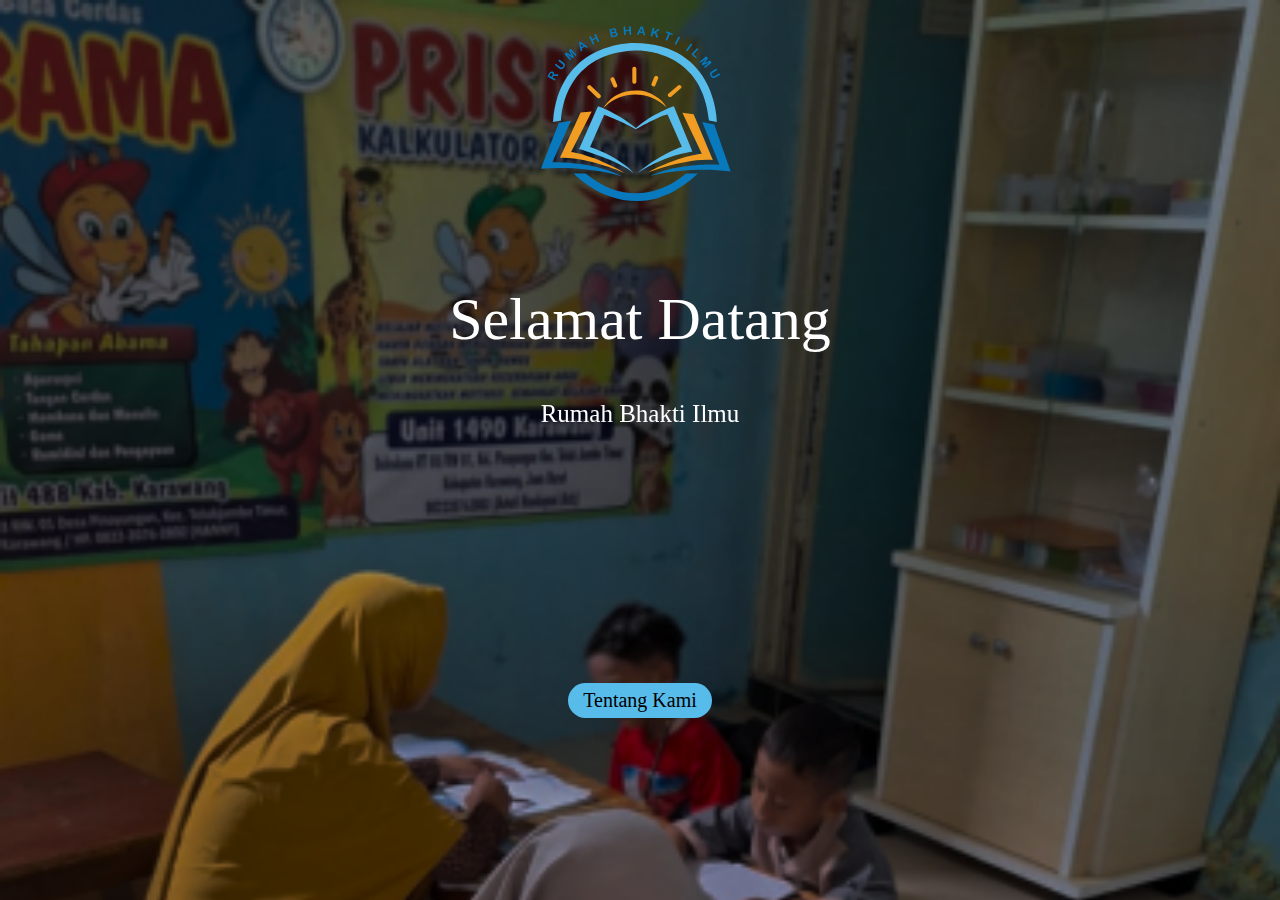
<file: index.html>
<!DOCTYPE html>
<html lang="en">
  <head>
    <meta charset="UTF-8" />
    <meta name="viewport" content="width=device-width, initial-scale=1.0" />
    <link rel="stylesheet" href="css1/style.css" />
    <title>Rumah Bhakti Ilmu</title>

    <style>
      body {
        background-image: url(img2/bgtentangkami.png);
        background-repeat: no-repeat;
        background-size: cover;
        background-attachment: fixed;
      }
    </style>
  </head>
  <body>
    <nav>
      <div class="container">
        <img src="img/LOGO-BHAKTI-ILMU 3.svg" alt="logo" />
      </div>
      <h1>Selamat Datang</h1>
      <div class="top-menu" width="20%">
        <ul style="list-style: none">
          <li>
            <a href="lanjutan.html" class="btn-rounded-full bg-blue"
              >Tentang Kami</a
            >
          </li>
        </ul>
      </div>
      <p>Rumah Bhakti Ilmu</p>
    </nav>
  </body>
</html>
</file>
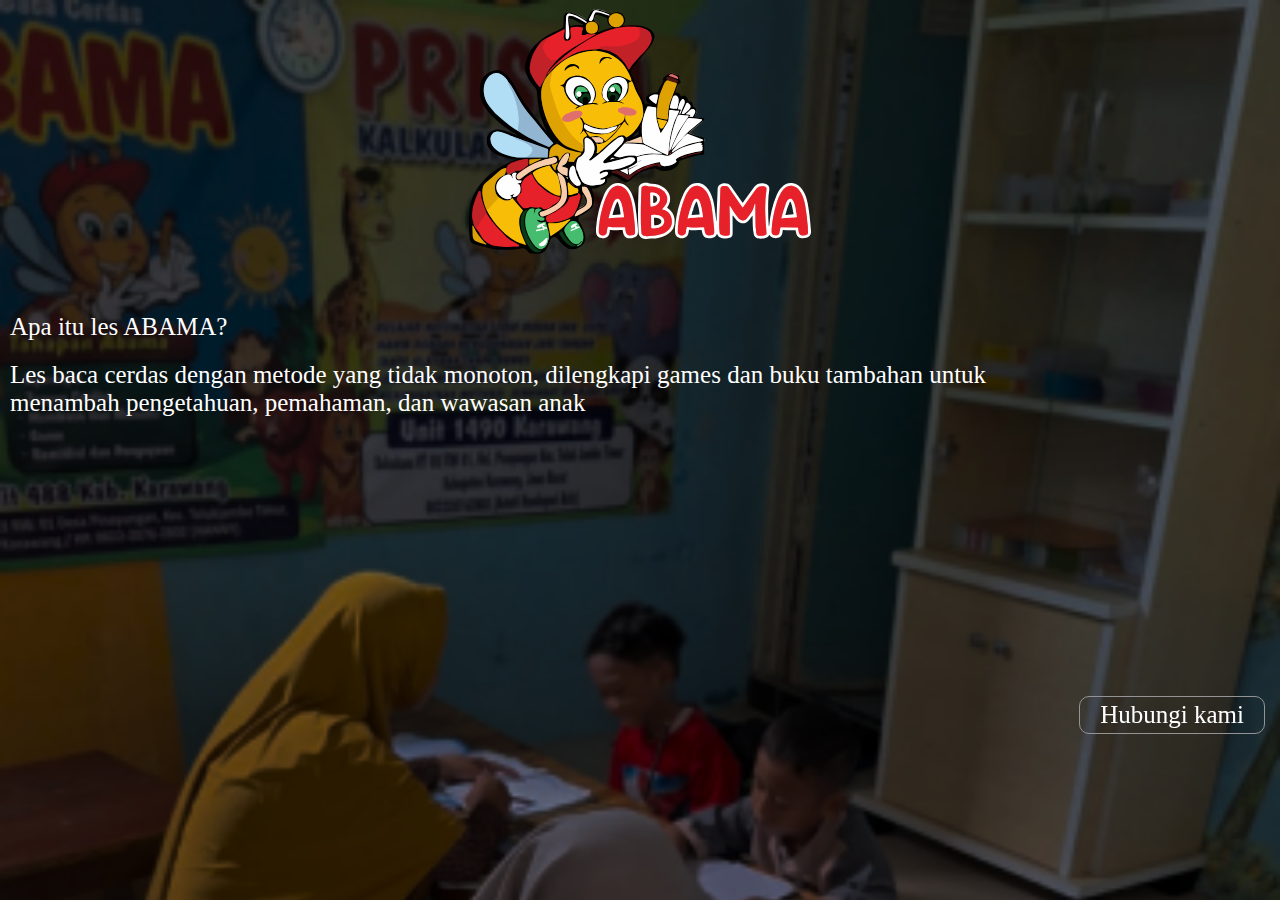
<file: bacacerdas.html>
<!DOCTYPE html>
<html lang="en">
<head>
    <meta charset="UTF-8">
    <meta name="viewport" content="width=device-width, initial-scale=1.0">
    <link rel="stylesheet" href="css4/bacacerdas.css">
    <title>Baca Cerdas ABAMA</title>
    <style>
       


        body {
            background-image: url(img2/Rectangle\ 38.png);
            background-repeat: no-repeat;
            background-size: cover;
            background-attachment: fixed;
        }


    </style>
</head>
<body>
    <div class="abamalogo">
        <img src="img2/logo-abama (1).svg">
    </div>
   
    <div class="abamaitu">
        <p>
            Apa itu les ABAMA?
        </p>
    </div>
    <div class="ketabama">
        <p>
           Les baca cerdas dengan metode yang tidak monoton, dilengkapi games dan buku tambahan untuk menambah pengetahuan, pemahaman, dan wawasan anak


        </p>
    </div>
    <nav>
        <div class="top-menu2">
            <ul>
                <li style="list-style: none;">
                    <a href="https://wa.link/bo0jkl" class="tombolabama bgabamaa" >Hubungi kami</a>
                </li>
            </ul>
        </div>
    </nav>
</body>
</html>
</file>
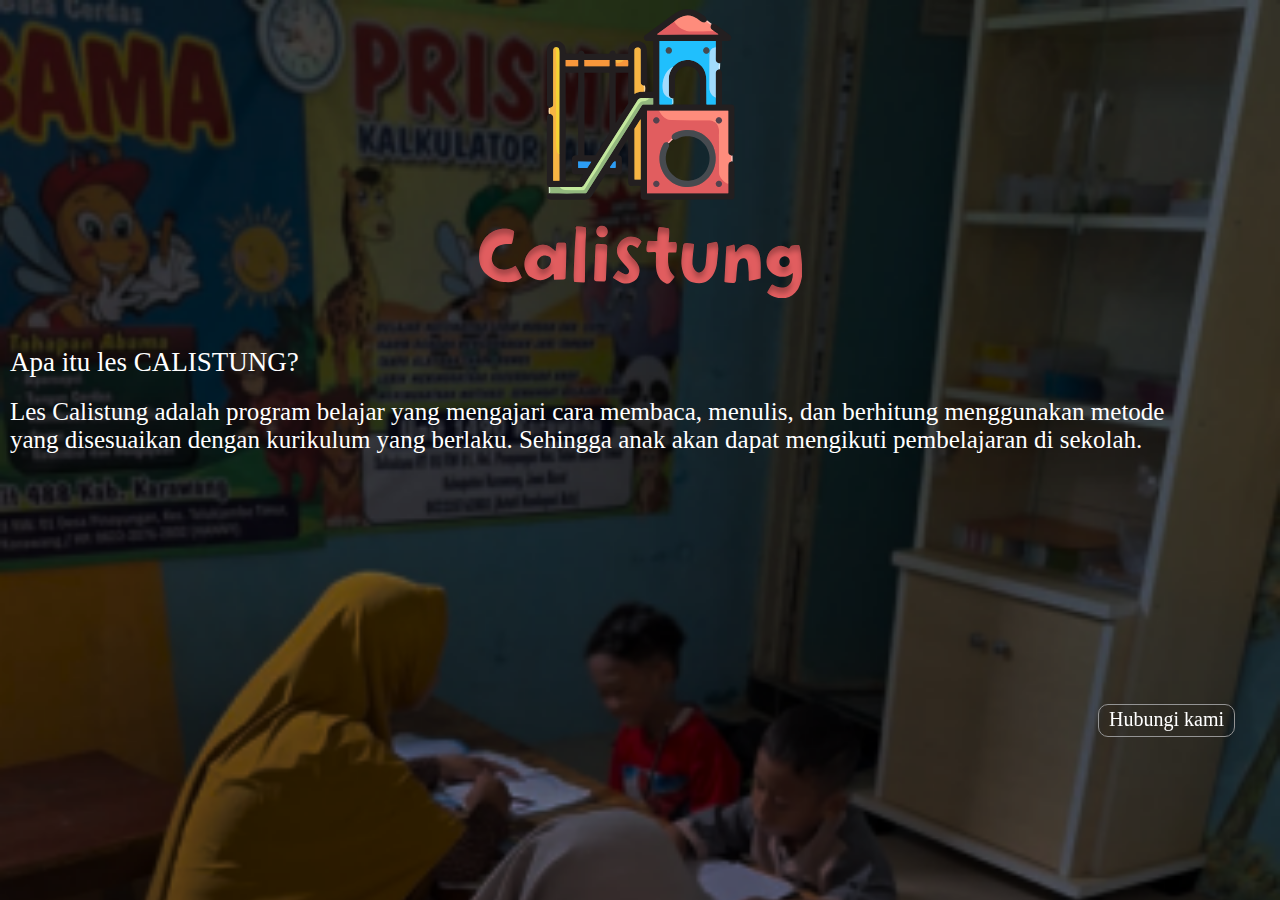
<file: calistung.html>
<!DOCTYPE html>
<html lang="en">
<head>
    <meta charset="UTF-8">
    <meta name="viewport" content="width=device-width, initial-scale=1.0">
    <link rel="stylesheet" href="css7/calistung.css">
    <title>Les Calistung</title>
    <style>
       


        body {
            background-image: url(img2/Rectangle\ 38.png);
            background-repeat: no-repeat;
            background-size: cover;
            background-attachment: fixed;
        }


    </style>
</head>
<body>
    <div class="calistunglogo">
        <img src="img2/Frame 3.svg" >
    </div>
   
    <div class="calistungitu">
        <p>
            Apa itu les CALISTUNG?
        </p>
    </div>
    <div class="ketcalistung">
        <p>
           Les Calistung adalah program belajar yang mengajari cara membaca, menulis, dan berhitung menggunakan metode yang disesuaikan dengan kurikulum yang berlaku. Sehingga anak akan dapat mengikuti pembelajaran di sekolah.
        </p>
    </div>
    <nav>
        <div class="top-menu5">
            <ul>
                <li style="list-style: none;">
                    <a href="https://wa.link/bo0jkl" class="tombolcalistung bgcalistung" >Hubungi kami</a>
                </li>
            </ul>
        </div>
    </nav>
</body>
</html>
</file>
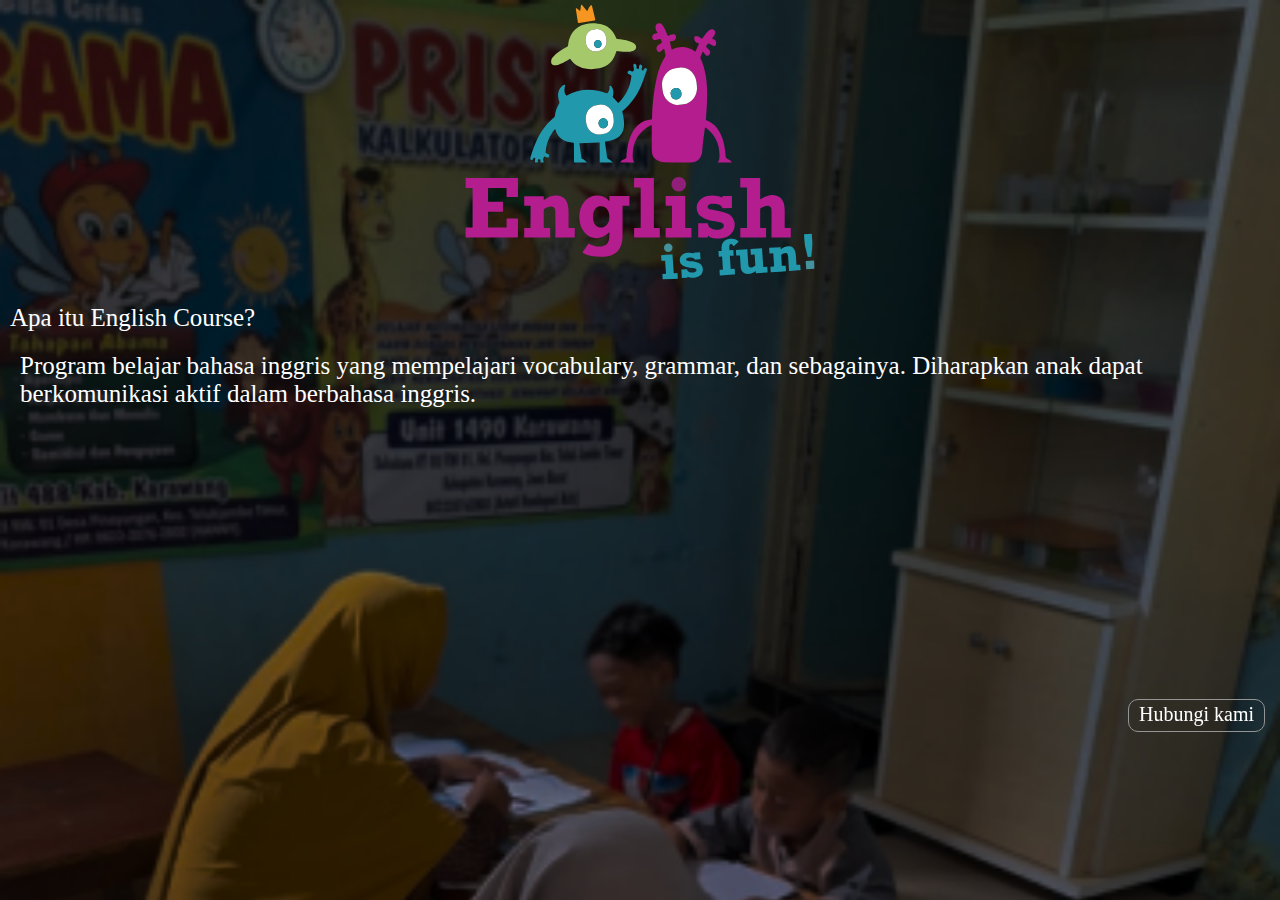
<file: english.html>
<!DOCTYPE html>
<html lang="en">
<head>
    <meta charset="UTF-8">
    <meta name="viewport" content="width=device-width, initial-scale=1.0">
    <link rel="stylesheet" href="css8/english.css">
    <title>Les Calistung</title>
    <style>
       


        body {
            background-image: url(img2/Rectangle\ 38.png);
            background-repeat: no-repeat;
            background-size: cover;
            background-attachment: fixed;
        }


    </style>
</head>
<body>
    <div class="englishlogo">
        <img src="img2/Frame 4.svg" >
    </div>
   
  <div class="englishitu">
        <p>
            Apa itu English Course?
        </p>
    </div>
    <div class="ketenglish">
        <p>
            Program belajar bahasa inggris yang mempelajari vocabulary, grammar, dan sebagainya. Diharapkan anak dapat berkomunikasi aktif dalam berbahasa inggris.
        </p>
    </div>
    <nav>
        <div class="top-menu6">
            <ul>
                <li style="list-style: none;">
                    <a href="https://wa.link/bo0jkl" class="tombolenglish bgenglish" >Hubungi kami</a>
                </li>
            </ul>
        </div>
    </nav>
</body>
</html>
</file>
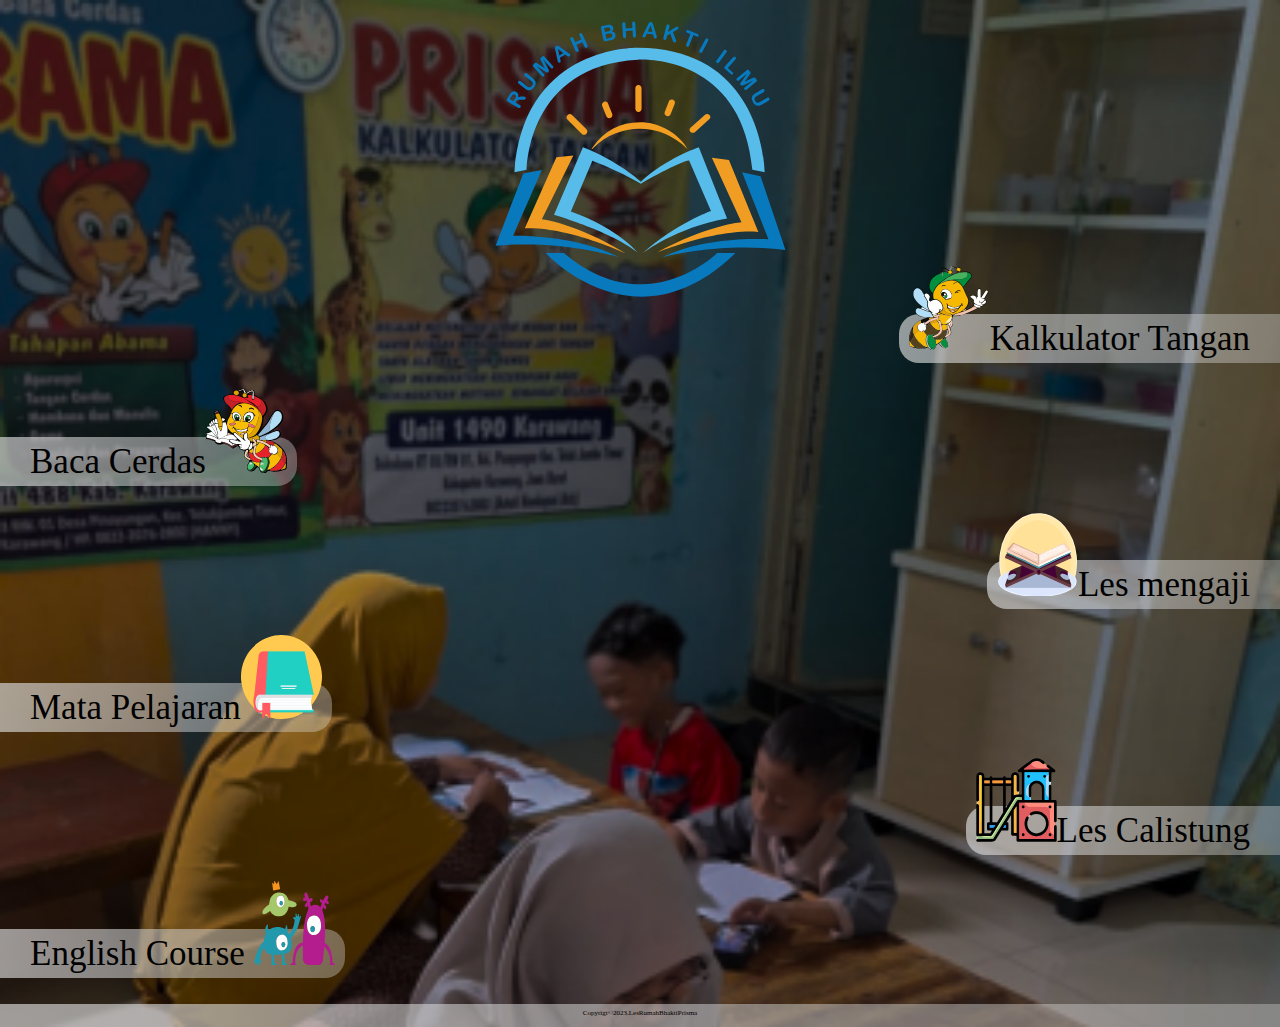
<file: lanjutan.html>
<!DOCTYPE html>
<html lang="en">
<head>
    <meta charset="UTF-8">
    <meta name="viewport" content="width=device-width, initial-scale=1.0">
    <link rel="stylesheet" href="css2/lanjutan.css">
    <title>Tentang Kami</title>

    <style>
       
           
        
        :root {
            --gradient: linear-gradient(106deg, #D9D9D9 -107.71%, rgba(217, 217, 217, 0.00) 217.62%)
}

.bgjero {
    background-image: var(--gradient);
  
}

.bgabama {
     background-image: var(--gradient);

}

.bgmengaji {
     background-image: var(--gradient);

}

.bgmapel {
    background-image: var(--gradient);
}

.bgcalistung {
    background-image: var(--gradient);
}

.bgenglish {
    background-image: var(--gradient);
}
.copyright {
    background-image: var(--gradient);

}

 body {
            background-image: url(img2/bgtentangkami.png);
            background-repeat: no-repeat;
            background-size: cover;
            background-attachment: fixed;

 }

 
    </style>
</head>
<body>
    <nav width="10%">
        <div class="logo2">
            <img src="img2/LOGO-BHAKTI-ILMU 2.svg" alt="logo2"/>
        </div>

        
        
        <div class="kotak">
            <ul style="list-style: none;">
                <li style="text-align: right"><a href="prisma.html" class="prisma bgjero"><img src="img2/logo prisma lebah 1.svg">Kalkulator Tangan
                    
                </a></li>
                <li><a href="bacacerdas.html" class="ABAMA bgabama">Baca Cerdas<img src="img2/logo-abama3 1.svg">
                </a></li>
                <li style="text-align: right;"><a href="mengaji.html" class="mengaji bgmengaji"><img src="img2/quran1 1.svg">Les mengaji
                    
                    
                </a></li>
                <li><a href="mapel.html" class="mapel bgmapel">Mata Pelajaran<img src="img2/boekoe1 1.svg">
                </a></li>
                <li style="text-align: right;"><a href="calistung.html" class="calistung bgcalistung"><img src="img2/calistung3 2.svg">Les Calistung
                    
                </a></li>
                <li><a href="english.html" class="English bgenglish">English Course
                    <img src="img2/logo english1 2.svg">
                </a></li>
                
               
        </ul>
         </div>
         <div>
            <p class="copyright">
                Copyrigt©2023.LesRumahBhaktiPrisma
            </p>
         </div>
        
    </nav>
    


    
</body>
</html>
</file>
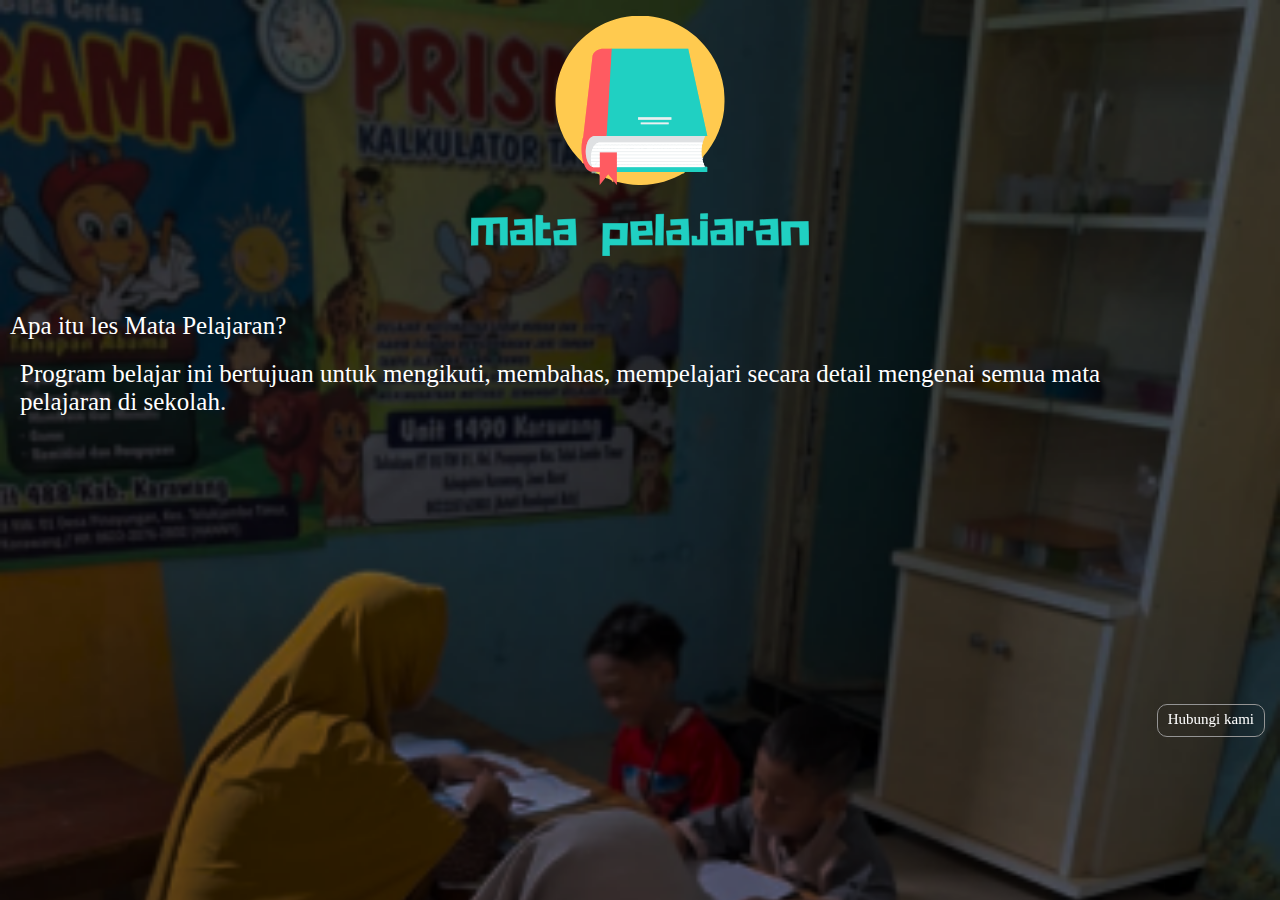
<file: mapel.html>
<!DOCTYPE html>
<html lang="en">
<head>
    <meta charset="UTF-8">
    <meta name="viewport" content="width=device-width, initial-scale=1.0">
    <link rel="stylesheet" href="css6/mapel.css">
    <title>Mata Pelajaran Sekolah</title>
    <style>
       


        body {
            background-image: url(img2/Rectangle\ 38.png);
            background-repeat: no-repeat;
            background-size: cover;
            background-attachment: fixed;
        }


    </style>
</head>
<body>
    <div class="mapellogo">
        <img src="img2/Frame 2.svg" >
    </div>
   
    <div class="mapelitu">
        <p>
            Apa itu les Mata Pelajaran?
        </p>
    </div>
    <div class="ketmapel">
        <p>
           Program belajar ini bertujuan untuk mengikuti, membahas, mempelajari secara detail mengenai semua mata pelajaran di sekolah.
        </p>
    </div>
    <nav>
        <div class="top-menu4">
            <ul>
                <li style="list-style: none;">
                    <a href="https://wa.link/bo0jkl" class="tombolmapel bgmapell" >Hubungi kami</a>
                </li>
            </ul>
        </div>
    </nav>
</body>
</html>
</file>
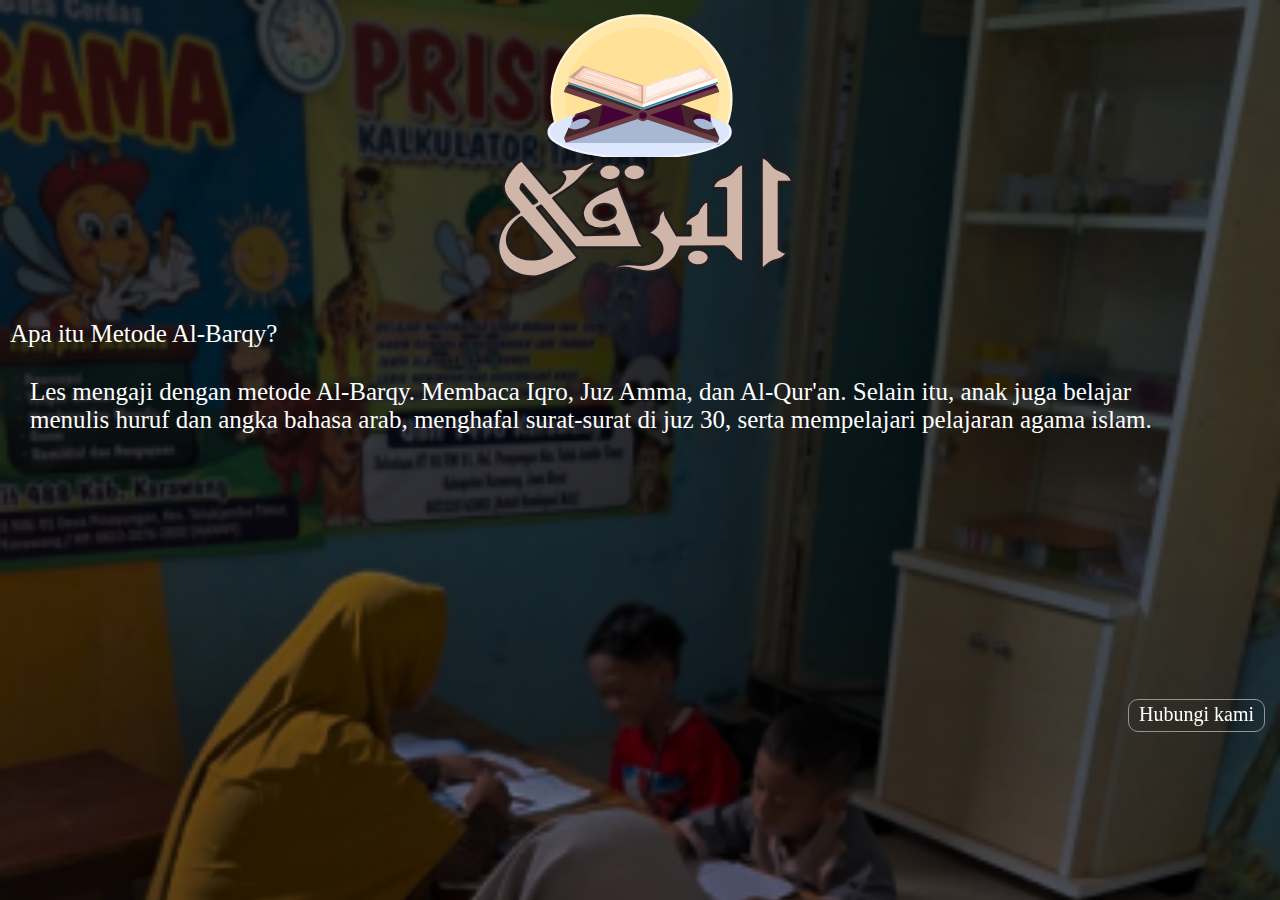
<file: mengaji.html>
<!DOCTYPE html>
<html lang="en">
<head>
    <meta charset="UTF-8">
    <meta name="viewport" content="width=device-width, initial-scale=1.0">
    <link rel="stylesheet" href="css5/mengaji.css">
    <title>Les Mengaji</title>
    <style>
       


        body {
            background-image: url(img2/Rectangle\ 38.png);
            background-repeat: no-repeat;
            background-size: cover;
            background-attachment: fixed;
        }


    </style>
</head>
<body>
    <div class="albarqylogo">
        <img src="img2/Frame 1.svg" >
    </div>
   
    <div class="albarqyitu">
        <p>
            Apa itu Metode Al-Barqy?
        </p>
    </div>
    <div class="ketalbarqy">
        <p>
           Les mengaji dengan metode Al-Barqy. Membaca Iqro, Juz Amma, dan Al-Qur'an. Selain itu, anak juga belajar menulis huruf dan angka bahasa arab, menghafal surat-surat di juz 30, serta mempelajari pelajaran agama islam.
        </p>
    </div>
    <nav>
        <div class="top-menu3">
            <ul>
                <li style="list-style: none;">
                    <a href="https://wa.link/bo0jkl" class="tombolmengaji bgmengajii" >Hubungi kami</a>
                </li>
            </ul>
        </div>
    </nav>
</body>
</html>
</file>
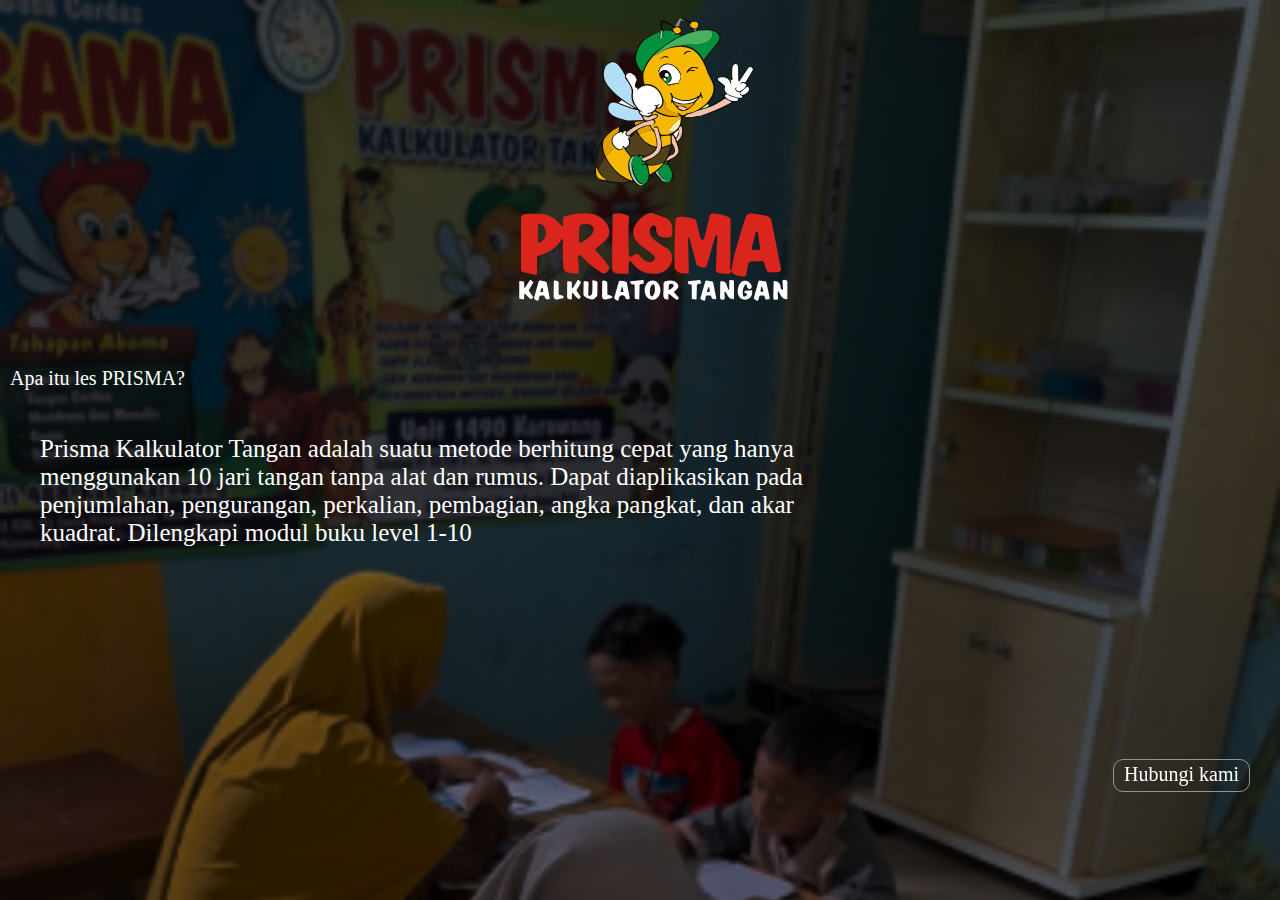
<file: prisma.html>
<!DOCTYPE html>
<html lang="en">
<head>
    <meta charset="UTF-8">
    <meta name="viewport" content="width=device-width, initial-scale=1.0">
    <link rel="stylesheet" href="css3/prisma.css">
    <title>Prisma Kalkulator tangan</title>
    <style>
       


        body {
            background-image: url(img2/Rectangle\ 38.png);
            background-repeat: no-repeat;
            background-size: cover;
            background-attachment: fixed;
        }


    </style>
</head>
<body>
    <div class="prismalebah">
        <img src="img2/logo prisma lebah 1.svg">
    </div>
    <div class="namaprisma">
        <img src="img2/logo nama prisma (1) 2.svg">
    </div>
    <div class="prismaitu">
        <p>
            Apa itu les PRISMA?
        </p>
    </div>
    <div class="ketprisma">
        <p>
            Prisma Kalkulator Tangan adalah suatu metode berhitung cepat yang hanya menggunakan 10 jari tangan tanpa alat dan rumus. Dapat diaplikasikan pada penjumlahan, pengurangan, perkalian, pembagian, angka pangkat, dan akar kuadrat. Dilengkapi modul buku level 1-10

        </p>
    </div>
    <nav>
        <div class="top-menu1">
            <ul>
                <li style="list-style: none;">
                    <a href="https://wa.link/bo0jkl" class="tombolprisma bgprismaa" >Hubungi kami</a>
                </li>
            </ul>
        </div>
    </nav>
</body>
</html>
</file>
<file: css1/style.css>
* {
  margin: 0;
  padding: 0;
}

body,
html {
  overflow: hidden;
  overflow-x: hidden;
  overflow-y: hidden;
}

nav {
  position: fixed;
  top: 0;
  left: 0;
  right: 0;
  padding: 10px;
}

.top-menu {
  position: fixed;
  top: 0;
  left: 0;
  right: 0;
  bottom: 0;
  display: flex;
  justify-content: center;
  align-items: center;
}

.top-menu ul li a {
  color: #000;
  text-decoration: none;
  font-size: 20px;
  line-height: 25px;
}

.top-menu ul li {
  text-align: center;
}

a.btn-rounded-full {
  /* border: 1px solid red; */
  padding: 5px 15px;
  border-radius: 25px;
}

.top-menu .btn-rounded-full {
  margin-top: 500px;
  display: inline-block;
}

.bg-blue {
  background-color: #58bceb;
}

.container {
  display: flex;
  align-items: center;
  justify-content: center;
}

h1 {
  position: absolute;
  top: 0;
  left: 0;
  right: 0;
  display: flex;
  align-items: center;
  justify-content: center;
  margin-top: 285px;
}

h1 {
  color: #fff;
  font-size: 45px;
  font-family: serif;
  font-weight: 300;
}

p {
  position: absolute;
  top: 0;
  left: 0;
  right: 0;
  display: flex;
  align-items: center;
  justify-content: center;
  margin-top: 400px;
}

p {
  color: #fff;
  font-size: 20px;
  font-family: serif;
  font-weight: 100;
}

.hero {
  display: flex;
  flex-wrap: wrap;
}



/* Responsive Breakpoint */

/* hp */
@media screen and (max-width: 768px) {
    nav {
  position: fixed;
  top: 0;
  left: 0;
  right: 0;
  padding: 10px;
}

.top-menu {
  position: fixed;
  top: 0;
  left: 0;
  right: 0;
  bottom: 0;
  display: flex;
  justify-content: center;
  align-items: center;
}

.top-menu ul li a {
  color: #000;
  text-decoration: none;
  font-size: 20px;
  line-height: 25px;
}

.top-menu ul li {
  text-align: center;
}

a.btn-rounded-full {
  /* border: 1px solid red; */
  padding: 5px 15px;
  border-radius: 25px;
}

.top-menu .btn-rounded-full {
  margin-top: 500px;
  display: inline-block;
}

.bg-blue {
  background-color: #58bceb;
}

.container {
  display: flex;
  align-items: center;
  justify-content: center;
}

h1 {
  position: absolute;
  top: 0;
  left: 0;
  right: 0;
  display: flex;
  align-items: center;
  justify-content: center;
  margin-top: 285px;
}

h1 {
  color: #fff;
  font-size: 45px;
  font-family: serif;
  font-weight: 300;
}

p {
  position: absolute;
  top: 0;
  left: 0;
  right: 0;
  display: flex;
  align-items: center;
  justify-content: center;
  margin-top: 400px;
}

p {
  color: #fff;
  font-size: 20px;
  font-family: serif;
  font-weight: 100;
}

.hero {
  display: flex;
  flex-wrap: wrap;
}

}


/* Responsive Breakpoint */

/* tablet */
@media screen and (min-width: 768px) {


nav {
  position: fixed;
  top: 0;
  left: 0;
  right: 0;
  padding: 10px;
}

.top-menu {
  position: fixed;
  top: 0;
  left: 0;
  right: 0;
  bottom: 0;
  display: flex;
  justify-content: center;
  align-items: center;
}

.top-menu ul li a {
  color: #000;
  text-decoration: none;
  font-size: 20px;
  line-height: 25px;
}

.top-menu ul li {
  text-align: center;
}

a.btn-rounded-full {
  /* border: 1px solid red; */
  padding: 5px 15px;
  border-radius: 25px;
}

.top-menu .btn-rounded-full {
  margin-top: 500px;
  display: inline-block;
}

.bg-blue {
  background-color: #58bceb;
}

.container {
  display: flex;
  align-items: center;
  justify-content: center;
}

h1 {
  position: absolute;
  top: 0;
  left: 0;
  right: 0;
  display: flex;
  align-items: center;
  justify-content: center;
  margin-top: 285px;
}

h1 {
  color: #fff;
  font-size: 50px;
  font-family: serif;
  font-weight: 300;
}

p {
  position: absolute;
  top: 0;
  left: 0;
  right: 0;
  display: flex;
  align-items: center;
  justify-content: center;
  margin-top: 400px;
}

p {
  color: #fff;
  font-size: 20px;
  font-family: serif;
  font-weight: 100;
}

.hero {
  display: flex;
  flex-wrap: wrap;
}


}


/* laptop */
@media screen and (min-width: 1024px) {
       nav {
  position: fixed;
  top: 0;
  left: 0;
  right: 0;
  padding: 10px;
}

.top-menu {
  position: fixed;
  top: 0;
  left: 0;
  right: 0;
  bottom: 0;
  display: flex;
  justify-content: center;
  align-items: center;
}

.top-menu ul li a {
  color: #000;
  text-decoration: none;
  font-size: 20px;
  line-height: 25px;
}

.top-menu ul li {
  text-align: center;
}

a.btn-rounded-full {
  /* border: 1px solid red; */
  padding: 5px 15px;
  border-radius: 25px;
}

.top-menu .btn-rounded-full {
  margin-top: 500px;
  display: inline-block;
}

.bg-blue {
  background-color: #58bceb;
}

.container {
  display: flex;
  align-items: center;
  justify-content: center;
}

h1 {
  position: absolute;
  top: 0;
  left: 0;
  right: 0;
  display: flex;
  align-items: center;
  justify-content: center;
  margin-top: 285px;
}

h1 {
  color: #fff;
  font-size: 60px;
  font-family: serif;
  font-weight: 300;
}

p {
  position: absolute;
  top: 0;
  left: 0;
  right: 0;
  display: flex;
  align-items: center;
  justify-content: center;
  margin-top: 400px;
}

p {
  color: #fff;
  font-size: 25px;
  font-family: serif;
  font-weight: 100;
}

.hero {
  display: flex;
  flex-wrap: wrap;
}

}
</file>
<file: css4/bacacerdas.css>
* {
    margin: 0;
    padding: 0;
}

body,
html {
    overflow: hidden;
}


.abamalogo {
    display: flex;
    align-items: center;
    justify-content: center;
    margin-top: 50px;
    transform: scale(1.2);
}

.abamaitu {
    color: white;
    margin-top: 90px;
    margin-left: 10px;
    font-family: 'Roboto Slab', serif;
    font-size: 20px;
}

.ketabama {
    color: white;
    margin-top: 20px;
    margin-left: 10px;
    font-family: 'Roboto Slab', serif;
    text-align: left;
    font-size: 20px;
}

.top-menu2 ul li a {
    color: #fff;
    text-decoration: none;
    font-size: 15px;
    line-height: 25px;
    font-family: 'Roboto Slab', serif;
    display: flex;
    margin-top: 50px;
    
}

.top-menu2 {
     position: fixed;
     top: 0;
     left: 0;
     right: 0;
     bottom: 0;
     display: flex;
     justify-content: right;
     align-items: center;
     margin-top: 480px;
     margin-right: 15px;
}


a.tombolabama.bgabamaa {
    border: 1px #949494 solid;
    border-radius: 10px;
    padding-top: 2px;
    padding-bottom: 4px;
    padding-left: 10px;
    padding-right: 10px;
}




/* hp */
@media screen and (max-width: 768px){

.abamalogo {
    display: flex;
    align-items: center;
    justify-content: center;
    margin-top: 50px;
    transform: scale(1.2);
}

.abamaitu {
    color: white;
    margin-top: 90px;
    margin-left: 10px;
    font-family: 'Roboto Slab', serif;
    font-size: 20px;
}

.ketabama {
    color: white;
    margin-top: 20px;
    margin-left: 18px;
    font-family: 'Roboto Slab', serif;
    text-align: left;
    font-size: 20px;
}

.top-menu2 ul li a {
    color: #fff;
    text-decoration: none;
    font-size: 15px;
    line-height: 25px;
    font-family: 'Roboto Slab', serif;
    display: flex;
    margin-top: 50px;
    
}

.top-menu2 {
     position: fixed;
     top: 0;
     left: 0;
     right: 0;
     bottom: 0;
     display: flex;
     justify-content: right;
     align-items: center;
     margin-top: 480px;
     margin-right: 15px;
}


a.tombolabama.bgabamaa {
    border: 1px #949494 solid;
    border-radius: 10px;
    padding-top: 2px;
    padding-bottom: 4px;
    padding-left: 10px;
    padding-right: 10px;
}


}

/* tablet */
@media screen and (min-width: 768px){



.abamalogo {
    display: flex;
    align-items: center;
    justify-content: center;
    margin-top: 50px;
    transform: scale(1.4);
}

.abamaitu {
    color: white;
    margin-top: 90px;
    margin-left: 10px;
    font-family: 'Roboto Slab', serif;
    font-size: 20px;
}

.ketabama {
    color: white;
    margin-top: 20px;
    margin-left: 20px;
    font-family: 'Roboto Slab', serif;
    text-align: left;
    font-size: 20px;
    margin-right: 200px;
}

.top-menu2 ul li a {
    color: #fff;
    text-decoration: none;
    font-size: 20px;
    line-height: 25px;
    font-family: 'Roboto Slab', serif;
    display: flex;
    margin-top: 50px;
    
}

.top-menu2 {
     position: fixed;
     top: 0;
     left: 0;
     right: 0;
     bottom: 0;
     display: flex;
     justify-content: right;
     align-items: center;
     margin-top: 480px;
     margin-right: 15px;
}


a.tombolabama.bgabamaa {
    border: 1px #949494 solid;
    border-radius: 10px;
    padding-top: 2px;
    padding-bottom: 4px;
    padding-left: 10px;
    padding-right: 10px;
}


}

/* laptop */
@media screen and (min-width: 1024px) {

.abamalogo {
    display: flex;
    align-items: center;
    justify-content: center;
    margin-top: 50px;
    transform: scale(1.5);
}

.abamaitu {
    color: white;
    margin-top: 100px;
    margin-left: 10px;
    font-family: 'Roboto Slab', serif;
    font-size: 25px;
}

.ketabama {
    color: white;
    margin-top: 20px;
    margin-left: 10px;
   font-family: 'Roboto Slab', serif;
    text-align: left;
    font-size: 25px;
}

.top-menu2 ul li a {
    color: #fff;
    text-decoration: none;
    font-size: 25px;
    line-height: 25px;
   font-family: 'Roboto Slab', serif;
    display: flex;
    margin-top: 50px;
    
}

.top-menu2 {
     position: fixed;
     top: 0;
     left: 0;
     right: 0;
     bottom: 0;
     display: flex;
     justify-content: right;
     align-items: center;
     margin-top: 480px;
     margin-right: 15px;
}


a.tombolabama.bgabamaa {
    border: 1px #949494 solid;
    border-radius: 10px;
    padding-top: 5px;
    padding-bottom: 6px;
    padding-left: 20px;
    padding-right: 20px;
}


}
</file>
<file: css7/calistung.css>
* {
    margin: 0;
    padding: 0;
}
body,
html {
    overflow-x: hidden;
}

.calistunglogo {
    display: flex;
    align-items: center;
    justify-content: center;
    margin-top: 50px;
    transform: scale(1.2)
}

.calistungitu {
    color: white;
    margin-top: 90px;
    margin-left: 10px;
    font-family: 'Roboto Slab', serif;
    font-size: 20px;
}

.ketcalistung {
    color: white;
    margin-top: 20px;
    margin-left: 10px;
    font-family: 'Roboto Slab', serif;
    text-align: left;
    font-size: 20px;
}

.top-menu5 ul li a {
    color: #fff;
    text-decoration: none;
    font-size: 15px;
    line-height: 25px;
    font-family: 'Roboto Slab', serif;
    display: flex;
    margin-top: 60px;
    
}

.top-menu5 {
     position: fixed;
     top: 0;
     left: 0;
     right: 0;
     bottom: 0;
     display: flex;
     justify-content: right;
     align-items: center;
     margin-top: 480px;
     margin-right: 15px;
}


a.tombolcalistung.bgcalistung {
    border: 1px #949494 solid;
    border-radius: 10px;
    padding-top: 2px;
    padding-bottom: 4px;
    padding-left: 10px;
    padding-right: 10px;
}


/* hp */
@media screen and (max-width: 768px) {
    .calistunglogo {
    display: flex;
    align-items: center;
    justify-content: center;
    margin-top: 50px;
    transform: scale(1.2)
}

.calistungitu {
    color: white;
    margin-top: 90px;
    margin-left: 10px;
    font-family: 'Roboto Slab', serif;
    font-size: 20px;
}

.ketcalistung {
    color: white;
    margin-top: 30px;
    margin-left: 25px;
    font-family: 'Roboto Slab', serif;
    text-align: left;
    font-size: 20px;
}

.top-menu5 ul li a {
    color: #fff;
    text-decoration: none;
    font-size: 15px;
    line-height: 25px;
    font-family: 'Roboto Slab', serif;
    display: flex;
    margin-top: 60px;
    
}

.top-menu5 {
     position: fixed;
     top: 0;
     left: 0;
     right: 0;
     bottom: 0;
     display: flex;
     justify-content: right;
     align-items: center;
     margin-top: 480px;
     margin-right: 15px;
}


a.tombolcalistung.bgcalistung {
    border: 1px #949494 solid;
    border-radius: 10px;
    padding-top: 2px;
    padding-bottom: 4px;
    padding-left: 10px;
    padding-right: 10px;
}

}


/* tablet */
@media screen and (min-width: 768px) {
    .calistunglogo {
    display: flex;
    align-items: center;
    justify-content: center;
    margin-top: 50px;
    transform: scale(1.3)
}

.calistungitu {
    color: white;
    margin-top: 90px;
    margin-left: 10px;
    font-family: 'Roboto Slab', serif;
    font-size: 25px;
}

.ketcalistung {
    color: white;
    margin-top: 20px;
    margin-left: 10px;
    font-family: 'Roboto Slab', serif;
    text-align: left;
    font-size: 23px;
}

.top-menu5 ul li a {
    color: #fff;
    text-decoration: none;
    font-size: 20px;
    line-height: 25px;
    font-family: 'Roboto Slab', serif;
    display: flex;
    margin-top: 60px;
    
}

.top-menu5 {
     position: fixed;
     top: 0;
     left: 0;
     right: 0;
     bottom: 0;
     display: flex;
     justify-content: right;
     align-items: center;
     margin-top: 480px;
     margin-right: 15px;
}


a.tombolcalistung.bgcalistung {
    border: 1px #949494 solid;
    border-radius: 10px;
    padding-top: 2px;
    padding-bottom: 4px;
    padding-left: 10px;
    padding-right: 10px;
}

}



/* laptop */
@media screen and (min-width: 1024px) {
    .calistunglogo {
    display: flex;
    align-items: center;
    justify-content: center;
    margin-top: 50px;
    transform: scale(1.4)
}

.calistungitu {
    color: white;
    margin-top: 90px;
    margin-left: 10px;
    font-family: 'Roboto Slab', serif;
    font-size: 27px;
}

.ketcalistung {
    color: white;
    margin-top: 20px;
    margin-left: 10px;
    margin-right: 100px;
    font-family: 'Roboto Slab', serif;
    text-align: left;
    font-size: 25px;
}

.top-menu5 ul li a {
    color: #fff;
    text-decoration: none;
    font-size: 20px;
    line-height: 25px;
    font-family: cursive;
    display: flex;
    margin-top: 60px;
    
}

.top-menu5 {
     position: fixed;
     top: 0;
     left: 0;
     right: 0;
     bottom: 0;
     display: flex;
     justify-content: right;
     align-items: center;
     margin-top: 480px;
     margin-right: 45px;
}


a.tombolcalistung.bgcalistung {
    border: 1px #949494 solid;
    border-radius: 10px;
    padding-top: 2px;
    padding-bottom: 4px;
    padding-left: 10px;
    padding-right: 10px;
}

}
</file>
<file: css8/english.css>
* {
  margin: 0;
  padding: 0;
}

body,
html {
  overflow-x: hidden;
}

.englishlogo {
  display: flex;
  align-items: center;
  justify-content: center;
  margin-top: 50px;
  transform: scale(1.3);
}

.englishitu {
  color: white;
  margin-top: 90px;
  margin-left: 10px;
  font-family: "Roboto Slab", serif;
  font-size: 20px;
}

.ketenglish {
  color: white;
  margin-top: 20px;
  margin-left: 20px;
  font-family: "Roboto Slab", serif;
  text-align: left;
  font-size: 20px;
}

.top-menu6 ul li a {
  color: #fff;
  text-decoration: none;
  font-size: 15px;
  line-height: 25px;
  font-family: "Roboto Slab", serif;
  display: flex;
  margin-top: 50px;
}

.top-menu6 {
  position: fixed;
  top: 0;
  left: 0;
  right: 0;
  bottom: 0;
  display: flex;
  justify-content: right;
  align-items: center;
  margin-top: 480px;
  margin-right: 15px;
}

a.tombolenglish.bgenglish {
  border: 1px #949494 solid;
  border-radius: 10px;
  padding-top: 2px;
  padding-bottom: 4px;
  padding-left: 10px;
  padding-right: 10px;
}

/* hp */
@media screen and (max-width: 768px) {
  .englishlogo {
    display: flex;
    align-items: center;
    justify-content: center;
    margin-top: 50px;
    transform: scale(1.3);
  }

  .englishitu {
    color: white;
    margin-top: 90px;
    margin-left: 10px;
    font-family: "Roboto Slab", serif;
    font-size: 20px;
  }

  .ketenglish {
    color: white;
    margin-top: 20px;
    margin-left: 20px;
    font-family: "Roboto Slab", serif;
    text-align: left;
    font-size: 20px;
  }

  .top-menu6 ul li a {
    color: #fff;
    text-decoration: none;
    font-size: 15px;
    line-height: 25px;
    font-family: "Roboto Slab", serif;
    display: flex;
    margin-top: 50px;
  }

  .top-menu6 {
    position: fixed;
    top: 0;
    left: 0;
    right: 0;
    bottom: 0;
    display: flex;
    justify-content: right;
    align-items: center;
    margin-top: 480px;
    margin-right: 15px;
  }

  a.tombolenglish.bgenglish {
    border: 1px #949494 solid;
    border-radius: 10px;
    padding-top: 2px;
    padding-bottom: 4px;
    padding-left: 10px;
    padding-right: 10px;
  }
}

/* tablet */
@media screen and (min-width: 768px) {
  .englishlogo {
    display: flex;
    align-items: center;
    justify-content: center;
    margin-top: 50px;
    transform: scale(1.6);
  }

  .englishitu {
    color: white;
    margin-top: 90px;
    margin-left: 10px;
    font-family: "Roboto Slab", serif;
    font-size: 25px;
  }

  .ketenglish {
    color: white;
    margin-top: 20px;
    margin-left: 20px;
    margin-right: 50px;
    font-family: "Roboto Slab", serif;
    text-align: left;
    font-size: 25px;
  }

  .top-menu6 ul li a {
    color: #fff;
    text-decoration: none;
    font-size: 20px;
    line-height: 25px;
    font-family: "Roboto Slab", serif;
    display: flex;
    margin-top: 50px;
  }

  .top-menu6 {
    position: fixed;
    top: 0;
    left: 0;
    right: 0;
    bottom: 0;
    display: flex;
    justify-content: right;
    align-items: center;
    margin-top: 480px;
    margin-right: 15px;
  }

  a.tombolenglish.bgenglish {
    border: 1px #949494 solid;
    border-radius: 10px;
    padding-top: 2px;
    padding-bottom: 4px;
    padding-left: 10px;
    padding-right: 10px;
  }
}

/* laptop */
@media screen and (min-width: 1024px) {
  .englishlogo {
    display: flex;
    align-items: center;
    justify-content: center;
    margin-top: 50px;
    transform: scale(1.8);
  }

  .englishitu {
    color: white;
    margin-top: 90px;
    margin-left: 10px;
    font-family: "Roboto Slab", serif;
    font-size: 25px;
  }

  .ketenglish {
    color: white;
    margin-top: 20px;
    margin-left: 20px;
    margin-right: 100px;
    font-family: "Roboto Slab", serif;
    text-align: left;
    font-size: 25px;
  }

  .top-menu6 ul li a {
    color: #fff;
    text-decoration: none;
    font-size: 20px;
    line-height: 25px;
    font-family: "Roboto Slab", serif;
    display: flex;
    margin-top: 50px;
  }

  .top-menu6 {
    position: fixed;
    top: 0;
    left: 0;
    right: 0;
    bottom: 0;
    display: flex;
    justify-content: right;
    align-items: center;
    margin-top: 480px;
    margin-right: 15px;
  }

  a.tombolenglish.bgenglish {
    border: 1px #949494 solid;
    border-radius: 10px;
    padding-top: 2px;
    padding-bottom: 4px;
    padding-left: 10px;
    padding-right: 10px;
  }
}
</file>
<file: css2/lanjutan.css>
* {
  margin: 0;
  padding: 0;
}

body,
html {
  overflow-x: hidden;
}

nav {
  position: absolute;
  top: 0;
  left: 0;
  right: 0;
  display: flow;
  align-items: center;
  justify-content: center;
}

.logo2 {
  display: flex;
  align-items: center;
  justify-content: center;
  transform: scale(1.2);
  margin-top: 50px;
}

div ul li a {
  color: #000;
  text-decoration: none;
  font-size: 20px;
  font-family: "Lilita One", sans-serif;
  font-family: "Roboto Slab", serif;
  line-height: 120px;
}

.bgjero {
  padding: 5px 30px 5px 10px;
  border-radius: 20px 0px 0px 20px;
}

.bgabama {
  padding: 5px 10px 5px 30px;
  border-radius: 0px 20px 20px 0px;
}

.bgmengaji {
  padding: 5px 30px 5px 10px;
  border-radius: 20px 0px 0px 20px;
}

.bgmapel {
  padding: 5px 10px 5px 30px;
  border-radius: 0px 20px 20px 0px;
}

.bgcalistung {
  padding: 5px 30px 5px 10px;
  border-radius: 20px 0px 0px 20px;
}

.bgenglish {
  padding: 5px 10px 5px 30px;
  border-radius: 0px 20px 20px 0px;
}

.copyright {
  display: flex;
  align-items: center;
  justify-content: center;
  color: black;
  font-size: 7px;
  padding: 5px 0px 10px 0px;
}

/* Responsive Breakpoint */

/* hp */
@media screen and (max-width: 576px) {
  .logo2 {
    display: flex;
    align-items: center;
    justify-content: center;
    transform: scale(1);
    margin-top: 50px;
  }
  div ul li a {
    color: #000;
    text-decoration: none;
    font-size: 20px;
    font-family: cursive;
    line-height: 100px;
  }
  .bgjero {
    padding: 5px 10px 5px 10px;
    border-radius: 20px 0px 0px 20px;
  }

  .bgabama {
    padding: 5px 10px 5px 10px;
    border-radius: 0px 20px 20px 0px;
  }

  .bgmengaji {
    padding: 5px 10px 5px 10px;
    border-radius: 20px 0px 0px 20px;
  }

  .bgmapel {
    padding: 5px 10px 5px 10px;
    border-radius: 0px 20px 20px 0px;
  }

  .bgcalistung {
    padding: 5px 10px 5px 10px;
    border-radius: 20px 0px 0px 20px;
  }

  .bgenglish {
    padding: 5px 10px 5px 10px;
    border-radius: 0px 20px 20px 0px;
  }
}

/* tablet */
@media screen and (min-width: 576px) {
  .logo2 {
    display: flex;
    align-items: center;
    justify-content: center;
    transform: scale(1.2);
    margin-top: 50px;
  }

  * {
    margin: 0;
    padding: 0;
  }

  div ul li a {
    color: #000;
    text-decoration: none;
    font-size: 30px;
    font-family: "Roboto Slab", serif;
    line-height: 120px;
  }
  .bgjero {
    padding: 5px 10px 5px 10px;
    border-radius: 20px 0px 0px 20px;
  }

  .bgabama {
    padding: 5px 10px 5px 10px;
    border-radius: 0px 20px 20px 0px;
  }

  .bgmengaji {
    padding: 5px 10px 5px 10px;
    border-radius: 20px 0px 0px 20px;
  }

  .bgmapel {
    padding: 5px 10px 5px 10px;
    border-radius: 0px 20px 20px 0px;
  }

  .bgcalistung {
    padding: 5px 10px 5px 10px;
    border-radius: 20px 0px 0px 20px;
  }

  .bgenglish {
    padding: 5px 10px 5px 10px;
    border-radius: 0px 20px 20px 0px;
  }
}

/* laptop */
@media screen and (min-width: 1024px) {
  .logo2 {
    display: flex;
    align-items: center;
    justify-content: center;
    transform: scale(1.8);
    margin-top: 80px;
  }
  div ul li a {
    color: #000;
    text-decoration: none;
    font-size: 35px;
    font-family: "Lilita One", sans-serif;
    font-family: "Roboto Slab", serif;
    line-height: 100px;
  }
  .bgjero {
    padding: 5px 30px 5px 10px;
    border-radius: 20px 0px 0px 20px;
  }

  .bgabama {
    padding: 5px 10px 5px 30px;
    border-radius: 0px 20px 20px 0px;
  }

  .bgmengaji {
    padding: 5px 30px 5px 10px;
    border-radius: 20px 0px 0px 20px;
  }

  .bgmapel {
    padding: 5px 10px 5px 30px;
    border-radius: 0px 20px 20px 0px;
  }

  .bgcalistung {
    padding: 5px 30px 5px 10px;
    border-radius: 20px 0px 0px 20px;
  }

  .bgenglish {
    padding: 5px 10px 5px 30px;
    border-radius: 0px 20px 20px 0px;
  }
}
</file>
<file: css6/mapel.css>
* {
    margin: 0;
    padding: 0;
}

body,
html {
    overflow: hidden;
}

.mapellogo {
    display: flex;
    align-items: center;
    justify-content: center;
    margin-top: 50px;
    transform: scale(1.2)
}

.mapelitu {
    color: white;
    margin-top: 90px;
    margin-left: 10px;
    font-family: 'Roboto Slab', serif;
    font-size: 20px;
}

.ketmapel {
    color: white;
    margin-top: 20px;
    margin-left: 10px;
    font-family: 'Roboto Slab', serif;
    text-align: left;
    font-size: 20px;
}

.top-menu4 ul li a {
    color: #fff;
    text-decoration: none;
    font-size: 15px;
    line-height: 25px;
    font-family: 'Roboto Slab', serif;
    display: flex;
    margin-top: 50px;
    
}

.top-menu4 {
     position: fixed;
     top: 0;
     left: 0;
     right: 0;
     bottom: 0;
     display: flex;
     justify-content: right;
     align-items: center;
     margin-top: 480px;
     margin-right: 15px;
}


a.tombolmapel.bgmapell {
    border: 1px #949494 solid;
    border-radius: 10px;
    padding-top: 2px;
    padding-bottom: 4px;
    padding-left: 10px;
    padding-right: 10px;
}


/* hp */
@media screen and (max-width: 768px) {
    .mapellogo {
    display: flex;
    align-items: center;
    justify-content: center;
    margin-top: 50px;
    transform: scale(1.2)
}

.mapelitu {
     color: white;
    margin-top: 90px;
    margin-left: 10px;
    font-family: 'Roboto Slab', serif;
    font-size: 20px;
}

.ketmapel {
     color: white;
    margin-top: 20px;
    margin-left: 10px;
    font-family: 'Roboto Slab', serif;
    text-align: left;
    font-size: 20px;
}

.top-menu4 ul li a {
    color: #fff;
    text-decoration: none;
    font-size: 15px;
    line-height: 25px;
    font-family: 'Roboto Slab', serif;
    display: flex;
    margin-top: 50px;
    
}

.top-menu4 {
     position: fixed;
     top: 0;
     left: 0;
     right: 0;
     bottom: 0;
     display: flex;
     justify-content: right;
     align-items: center;
     margin-top: 480px;
     margin-right: 15px;
}


a.tombolmapel.bgmapell {
    border: 1px #949494 solid;
    border-radius: 10px;
    padding-top: 2px;
    padding-bottom: 4px;
    padding-left: 10px;
    padding-right: 10px;
}


}


/* tablet */
@media screen and (min-width: 768px) {
        .mapellogo {
    display: flex;
    align-items: center;
    justify-content: center;
    margin-top: 50px;
    transform: scale(1.3)
}

.mapelitu {
     color: white;
    margin-top: 90px;
    margin-left: 10px;
    font-family: 'Roboto Slab', serif;
    font-size: 25px;
}

.ketmapel {
     color: white;
    margin-top: 20px;
    margin-left: 20px;
    margin-right: 20px;
    font-family: 'Roboto Slab', serif;
    text-align: left;
    font-size: 25px;
}

.top-menu4 ul li a {
    color: #fff;
    text-decoration: none;
    font-size: 15px;
    line-height: 25px;
    font-family: 'Roboto Slab', serif;
    display: flex;
    margin-top: 60px;
    
}

.top-menu4 {
     position: fixed;
     top: 0;
     left: 0;
     right: 0;
     bottom: 0;
     display: flex;
     justify-content: right;
     align-items: center;
     margin-top: 480px;
     margin-right: 15px;
}


a.tombolmapel.bgmapell {
    border: 1px #949494 solid;
    border-radius: 10px;
    padding-top: 2px;
    padding-bottom: 4px;
    padding-left: 10px;
    padding-right: 10px;
}


}


/* laptop */
@media screen and (min-width: 1024px) {

            .mapellogo {
    display: flex;
    align-items: center;
    justify-content: center;
    margin-top: 50px;
    transform: scale(1.4)
}

.mapelitu {
     color: white;
    margin-top: 90px;
    margin-left: 10px;
    font-family: 'Roboto Slab', serif;
    font-size: 25px;
}

.ketmapel {
     color: white;
    margin-top: 20px;
    margin-left: 20px;
    margin-right: 90px;
    font-family: 'Roboto Slab', serif;
    text-align: left;
    font-size: 25px;
}

.top-menu4 ul li a {
    color: #fff;
    text-decoration: none;
    font-size: px;
    line-height: 25px;
    font-family: 'Roboto Slab', serif;
    display: flex;
    margin-top: 60px;
    
}

.top-menu4 {
     position: fixed;
     top: 0;
     left: 0;
     right: 0;
     bottom: 0;
     display: flex;
     justify-content: right;
     align-items: center;
     margin-top: 480px;
     margin-right: 15px;
}


a.tombolmapel.bgmapell {
    border: 1px #949494 solid;
    border-radius: 10px;
    padding-top: 2px;
    padding-bottom: 4px;
    padding-left: 10px;
    padding-right: 10px;
}

}
</file>
<file: css5/mengaji.css>
* {
    margin: 0;
    padding: 0;

}

body,
html {
    overflow: hidden;
}


.albarqylogo {
    display: flex;
    align-items: center;
    justify-content: center;
    margin-top: 90px;
    transform: scale(2);
}

.albarqyitu {
    color: white;
    margin-top: 120px;
    margin-left: 10px;
    font-family: 'Roboto Slab', serif;
}

.ketalbarqy {
     color: white;
    margin-top: 30px;
    margin-left: 30px;
    margin-right: 50px;
    font-family: 'Roboto Slab', serif;
    text-align: left;
}

.top-menu3 ul li a {
    color: #fff;
    text-decoration: none;
    font-size: 15px;
    line-height: 25px;
    font-family: 'Roboto Slab', serif;
    display: flex;
    margin-top: 50px;
    
}

.top-menu3 {
     position: fixed;
     top: 0;
     left: 0;
     right: 0;
     bottom: 0;
     display: flex;
     justify-content: right;
     align-items: center;
     margin-top: 480px;
     margin-right: 15px;
}


a.tombolmengaji.bgmengajii {
    border: 1px #949494 solid;
    border-radius: 10px;
    padding-top: 2px;
    padding-bottom: 4px;
    padding-left: 10px;
    padding-right: 10px;
}




/* hp */
@media screen and (max-width: 768px) {
    .albarqylogo {
    display: flex;
    align-items: center;
    justify-content: center;
    margin-top: 90px;
    transform: scale(2);
}

.albarqyitu {
    color: white;
    margin-top: 120px;
    margin-left: 10px;
    font-family: 'Roboto Slab', serif;
}

.ketalbarqy {
    color: white;
    margin-top: 30px;
    margin-left: 30px;
    margin-right: 50px;
    font-family: 'Roboto Slab', serif;
    text-align: left;
}

.top-menu3 ul li a {
    color: #fff;
    text-decoration: none;
    font-size: 15px;
    line-height: 25px;
    font-family: 'Roboto Slab', serif;
    display: flex;
    margin-top: 50px;
    
}

.top-menu3 {
     position: fixed;
     top: 0;
     left: 0;
     right: 0;
     bottom: 0;
     display: flex;
     justify-content: right;
     align-items: center;
     margin-top: 480px;
     margin-right: 15px;
}


a.tombolmengaji.bgmengajii {
    border: 1px #949494 solid;
    border-radius: 10px;
    padding-top: 2px;
    padding-bottom: 4px;
    padding-left: 10px;
    padding-right: 10px;
}

}


/* tablet */
@media screen and (min-width: 768px) {
    .albarqylogo {
    display: flex;
    align-items: center;
    justify-content: center;
    margin-top: 90px;
    transform: scale(2);
}

.albarqyitu {
    color: white;
    margin-top: 120px;
    margin-left: 10px;
    font-family: 'Roboto Slab', serif;
    font-size: 23px;
}

.ketalbarqy {
     color: white;
    margin-top: 30px;
    margin-left: 30px;
    margin-right: 50px;
    font-family: 'Roboto Slab', serif;
    text-align: left;
    font-size: 23px;
}

.top-menu3 ul li a {
    color: #fff;
    text-decoration: none;
    font-size: 20px;
    line-height: 25px;
    font-family: 'Roboto Slab', serif;
    display: flex;
    margin-top: 50px;
    
}

.top-menu3 {
     position: fixed;
     top: 0;
     left: 0;
     right: 0;
     bottom: 0;
     display: flex;
     justify-content: right;
     align-items: center;
     margin-top: 480px;
     margin-right: 15px;
}


a.tombolmengaji.bgmengajii {
    border: 1px #949494 solid;
    border-radius: 10px;
    padding-top: 5px;
    padding-bottom: 5px;
    padding-left: 15px;
    padding-right: 15px;
}

}


/* laptop */
@media screen and (min-width: 1024px) {
    .albarqylogo {
    display: flex;
    align-items: center;
    justify-content: center;
    margin-top: 90px;
    transform: scale(2.4);
}

.albarqyitu {
    color: white;
    margin-top: 120px;
    margin-left: 10px;
    font-family: 'Roboto Slab', serif;
    font-size: 25px;
}

.ketalbarqy {
    color: white;
    margin-top: 30px;
    margin-left: 30px;
    margin-right: 100px;
   font-family: 'Roboto Slab', serif;
    text-align: left;
    font-size: 25px;
}

.top-menu3 ul li a {
    color: #fff;
    text-decoration: none;
    font-size: 20px;
    line-height: 25px;
    font-family: 'Roboto Slab', serif;
    display: flex;
    margin-top: 50px;
    
}

.top-menu3 {
     position: fixed;
     top: 0;
     left: 0;
     right: 0;
     bottom: 0;
     display: flex;
     justify-content: right;
     align-items: center;
     margin-top: 480px;
     margin-right: 15px;
}


a.tombolmengaji.bgmengajii {
    border: 1px #949494 solid;
    border-radius: 10px;
    padding-top: 2px;
    padding-bottom: 4px;
    padding-left: 10px;
    padding-right: 10px;
}

}
</file>
<file: css3/prisma.css>
* {
  margin: 0;
  padding: 0;
}

body,
html {
  overflow: hidden;
}

.prismalebah {
  display: flex;
  align-items: center;
  justify-content: center;
  margin-top: 60px;
  margin-left: 70px;
  transform: scale(2);
}

.namaprisma {
  display: flex;
  align-items: center;
  justify-content: center;
  margin-right: 27px;
  transform: scale(1.5);
}

.prismaitu {
  color: white;
  margin-top: 90px;
  margin-left: 10px;
  font-family: "Roboto Slab", serif;
}

.ketprisma {
  color: white;
  margin-top: 20px;
  margin-left: 10px;
  font-family: "Roboto Slab", serif;
  text-align: left;
}

.top-menu1 ul li a {
  color: #fff;
  text-decoration: none;
  font-size: 15px;
  line-height: 25px;
  font-family: "Roboto Slab", serif;
  display: flex;
  margin-top: 50px;
}

.top-menu1 {
  position: fixed;
  top: 0;
  left: 0;
  right: 0;
  bottom: 0;
  display: flex;
  justify-content: right;
  align-items: center;
  margin-top: 480px;
  margin-right: 15px;
}

a.tombolprisma.bgprismaa {
  border: 1px #949494 solid;
  border-radius: 10px;
  padding-top: 2px;
  padding-bottom: 4px;
  padding-left: 10px;
  padding-right: 10px;
}

/* hp */
@media screen and (max-width: 768px) {
  .prismalebah {
    display: flex;
    align-items: center;
    justify-content: center;
    margin-top: 60px;
    margin-left: 70px;
    transform: scale(2);
  }

  .namaprisma {
    display: flex;
    align-items: center;
    justify-content: center;
    margin-right: 27px;
    transform: scale(1.5);
  }

  .prismaitu {
    color: white;
    margin-top: 90px;
    margin-left: 10px;
    font-family: "Roboto Slab", serif;
  }

  .ketprisma {
    color: white;
    margin-top: 20px;
    margin-left: 10px;
    font-family: "Roboto Slab", serif;
    text-align: left;
  }

  .top-menu1 ul li a {
    color: #fff;
    text-decoration: none;
    font-size: 15px;
    line-height: 25px;
    font-family: "Roboto Slab", serif;
    display: flex;
    margin-top: 50px;
  }

  .top-menu1 {
    position: fixed;
    top: 0;
    left: 0;
    right: 0;
    bottom: 0;
    display: flex;
    justify-content: right;
    align-items: center;
    margin-top: 480px;
    margin-right: 30px;
  }

  a.tombolprisma.bgprismaa {
    border: 1px #949494 solid;
    border-radius: 10px;
    padding-top: 2px;
    padding-bottom: 4px;
    padding-left: 10px;
    padding-right: 10px;
  }
}

/* tablet */
@media screen and (min-width: 768px) {
  .prismalebah {
    display: flex;
    align-items: center;
    justify-content: center;
    margin-top: 60px;
    margin-left: 70px;
    transform: scale(2);
  }

  .namaprisma {
    display: flex;
    align-items: center;
    justify-content: center;
    margin-right: 27px;
    transform: scale(1.5);
  }

  .prismaitu {
    color: white;
    margin-top: 90px;
    margin-left: 10px;
    font-family: "Roboto Slab", serif;
    font-size: 20px;
  }

  .ketprisma {
    color: white;
    margin-top: 20px;
    margin-left: 10px;
    font-family: cursive;
    text-align: left;
    padding-right: 200px;
    padding-left: 30px;
    padding-top: 25px;
    font-size: 25px;
  }

  .top-menu1 ul li a {
    color: #fff;
    text-decoration: none;
    font-size: 20px;
    line-height: 25px;
    font-family: "Roboto Slab", serif;
    display: flex;
    margin-top: 50px;
  }

  .top-menu1 {
    position: fixed;
    top: 0;
    left: 0;
    right: 0;
    bottom: 0;
    display: flex;
    justify-content: right;
    align-items: center;
    margin-top: 600px;
    margin-right: 30px;
  }

  a.tombolprisma.bgprismaa {
    border: 1px #949494 solid;
    border-radius: 10px;
    padding-top: 2px;
    padding-bottom: 4px;
    padding-left: 10px;
    padding-right: 10px;
  }
}

/* laptop */
@media screen and (min-width: 1024px) {
  .prismalebah {
    display: flex;
    align-items: center;
    justify-content: center;
    margin-top: 60px;
    margin-left: 70px;
    transform: scale(2);
  }

  .namaprisma {
    display: flex;
    align-items: center;
    justify-content: center;
    margin-right: 27px;
    transform: scale(1.5);
  }

  .prismaitu {
    color: white;
    margin-top: 90px;
    margin-left: 10px;
    font-family: "Roboto Slab", serif;
    font-size: 20px;
  }

  .ketprisma {
    color: white;
    margin-top: 20px;
    margin-left: 10px;
    font-family: "Roboto Slab", serif;
    text-align: left;
    padding-right: 400px;
    padding-left: 30px;
    padding-top: 25px;
    font-size: 25px;
  }

  .top-menu1 ul li a {
    color: #fff;
    text-decoration: none;
    font-size: 20px;
    line-height: 25px;
    font-family: "Roboto Slab", serif;
    display: flex;
    margin-top: 50px;
  }

  .top-menu1 {
    position: fixed;
    top: 0;
    left: 0;
    right: 0;
    bottom: 0;
    display: flex;
    justify-content: right;
    align-items: center;
    margin-top: 600px;
    margin-right: 30px;
  }

  a.tombolprisma.bgprismaa {
    border: 1px #949494 solid;
    border-radius: 10px;
    padding-top: 2px;
    padding-bottom: 4px;
    padding-left: 10px;
    padding-right: 10px;
  }
}
</file>
